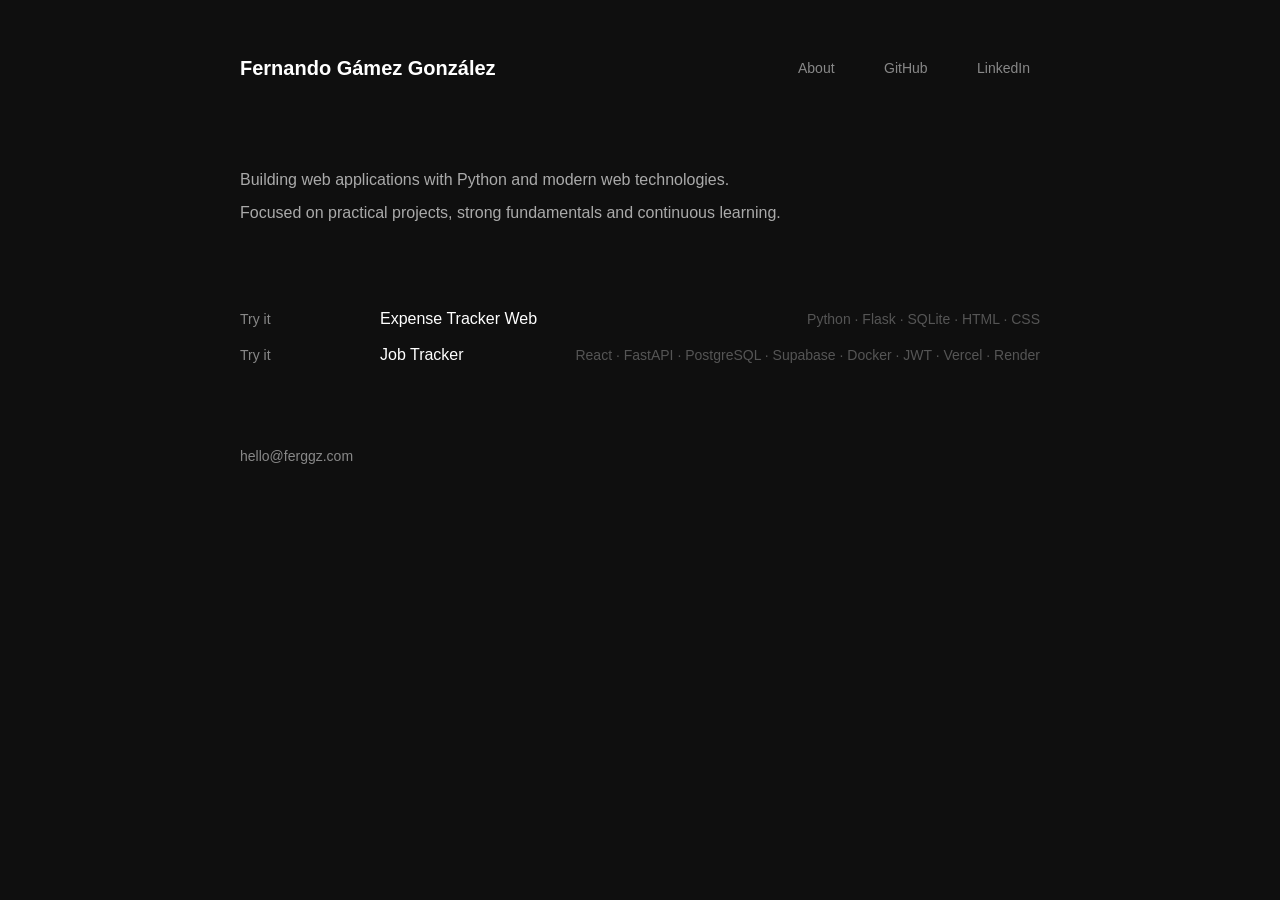
<file: index.html>
<!DOCTYPE html>
<html lang="en">

<!--
HOLA!👀 if u are reading this...
u basically have to hire me :)
-->

<head>
    <meta charset="UTF-8">
    <meta name="viewport" content="width=device-width, initial-scale=1.0">
    <title>Fernando Gámez González</title>
    <link rel="stylesheet" href="style.css">
    <link rel="icon" href="favicon.ico">

    <script async src="https://www.googletagmanager.com/gtag/js?id=G-WNK59Q7NZS"></script>
    <script>
      window.dataLayer = window.dataLayer || [];
      function gtag(){dataLayer.push(arguments);}
      gtag('js', new Date());

      gtag('config', 'G-WNK59Q7NZS');
    </script>

<script type="text/javascript">
    (function(c,l,a,r,i,t,y){
        c[a]=c[a]||function(){(c[a].q=c[a].q||[]).push(arguments)};
        t=l.createElement(r);t.async=1;t.src="https://www.clarity.ms/tag/"+i;
        y=l.getElementsByTagName(r)[0];y.parentNode.insertBefore(t,y);
    })(window, document, "clarity", "script", "xcm3lst7wf");
</script>

</head>

<body class="home"> 

    <header>
        <span class="logo logo-static" title="Yes, I'm available :)">
            Fernando Gámez González
        </span>

        <nav>
            <a href="about.html">About</a>
            <a href="https://github.com/ferggz" target="_blank">GitHub</a>
            <a href="https://www.linkedin.com/in/ferggz" target="_blank">LinkedIn</a>
        </nav>
    </header>

    <main>
        <section id="about" class="intro">
            <p>Building web applications with Python and modern web technologies.</p>
            <p>Focused on practical projects, strong fundamentals and continuous learning.</p>
        </section>

        <section class="projects">

            <div class="project">
                <div class="project-links">
                    <a href="https://expense-tracker-web-vm2s.onrender.com" class="try" target="_blank">Try it</a>
                </div>
                <a href="https://github.com/ferggz/expense-tracker-web" class="title" target="_blank">Expense Tracker Web</a>
                <span class="tech">Python · Flask · SQLite · HTML · CSS</span>
            </div>

            <div class="project">
                <div class="project-links">
                    <a href="https://job-tracker-fullstack-three.vercel.app" class="try" target="_blank">Try it</a>
                </div>
                <a href="https://github.com/ferggz/job-tracker-fullstack" class="title" target="_blank">Job Tracker</a>
                <span class="tech">React · FastAPI · PostgreSQL · Supabase · Docker · JWT · Vercel · Render</span>
            </div>

        </section>

        <footer>
            <a href="mailto:hello@ferggz.com">hello@ferggz.com</a>
        </footer>
    </main>

</body>
</html>
</file>
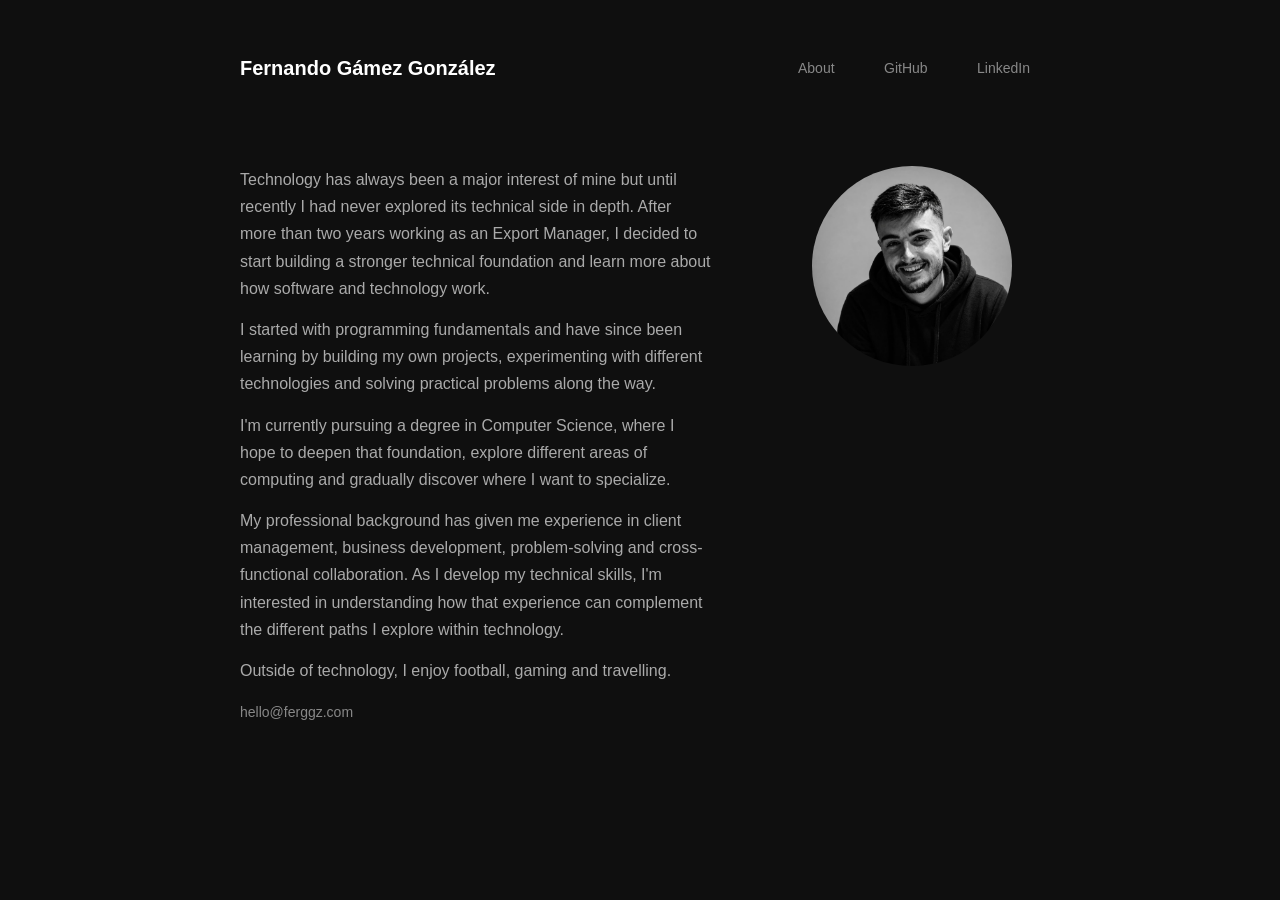
<file: about.html>
<!DOCTYPE html>
<html lang="en">

<!--
HOLA!👀 sorry but if u are reading this...
u basically have to hire me :D
-->

<head>
    <meta charset="UTF-8">
    <meta name="viewport" content="width=device-width, initial-scale=1.0">
    <title>About · Fernando Gámez González</title>
    <link rel="stylesheet" href="style.css">
    <link rel="icon" href="favicon.ico">
</head>
<body class="about-page-body">

    <header>
        <a href="index.html" class="logo logo-link" title="Yes, I'm available :)">
            Fernando Gámez González
        </a>

        <nav>
            <a href="about.html">About</a>
            <a href="https://github.com/ferggz" target="_blank">GitHub</a>
            <a href="https://www.linkedin.com/in/ferggz" target="_blank">LinkedIn</a>
        </nav>
    </header>

    <main>
        <section class="about-page">
            <div class="about-layout">
                <div class="about-text">
                    <p>
                        Technology has always been a major interest of mine but until recently I had never explored its technical side in depth. After more than two years working as an Export Manager, I decided to start building a stronger technical foundation and learn more about how software and technology work.
                    </p>

                    <p>
                        I started with programming fundamentals and have since been learning by building my own projects, experimenting with different technologies and solving practical problems along the way.
                    </p>

                    <p>
                        I'm currently pursuing a degree in Computer Science, where I hope to deepen that foundation, explore different areas of computing and gradually discover where I want to specialize.
                    </p>

                    <p>
                        My professional background has given me experience in client management, business development, problem-solving and cross-functional collaboration. As I develop my technical skills, I'm interested in understanding how that experience can complement the different paths I explore within technology.
                    </p>

                    <p>
                        Outside of technology, I enjoy football, gaming and travelling.
                    </p>

                    <p>
                        <a href="mailto:hello@ferggz.com">hello@ferggz.com</a>
                    </p>
                </div>

                <img src="assets/images/ferggz.jpg" class="profilepic" alt="Fernando Gámez González">
            </div>
        </section>
    </main>

</body>
</html>
</file>
<file: style.css>
body {
    margin: 0;
    background-color: #0f0f0f;
    color: #eaeaea;
    font-family: -apple-system, BlinkMacSystemFont, "Segoe UI", sans-serif;
    min-height: 100vh;
}

header {
    display: flex;
    justify-content: space-between;
    align-items: center;
    max-width: 800px;
    margin: 0 auto;
    padding: 50px 20px 0;
}

.logo {
    font-size: 20px;
    font-weight: 600;
    color: #fff;
    text-decoration: none;
    padding: 6px 10px;
    border-radius: 8px;
    line-height: 1.2;
    cursor: default;
}

.logo-static {
    margin-left: -10px;
}

.logo-link {
    margin-left: -10px;
    transition: all 0.2s ease;
}

.logo-link:hover {
    background-color: rgba(255, 255, 255, 0.06);
}

nav a {
    color: #888;
    margin-left: 25px;
    text-decoration: none;
    font-size: 14px;
    padding: 6px 10px;
    border-radius: 8px;
    transition: all 0.2s ease;
}

nav a:hover {
    color: #fff;
    background-color: rgba(255, 255, 255, 0.06);
}

.about-page-body .logo {
    padding: 6px 10px;
    border-radius: 8px;
    transition: all 0.2s ease;
    margin-left: -10px;
    cursor: pointer;
}

.about-page-body .logo:hover {
    background-color: rgba(255, 255, 255, 0.06);
}

main {
    max-width: 800px;
    margin: 0 auto;
    padding: 80px 20px;
}

.intro {
    margin-bottom: 80px;
}

.intro p {
    margin: 0 0 6px;
}

.about {
    margin-bottom: 60px;
    color: #888;
    line-height: 1.7;
    max-width: 620px;
}

.about p {
    margin: 0;
}

.intro,
.about-page {
    color: #aaa;
    line-height: 1.7;
}

.about-layout {
    display: flex;
    justify-content: space-between;
    align-items: flex-start;
    gap: 100px;
}

.about-page p {
    margin: 0 0 14px;
}

.about-page a {
    font-size: 14px;
    color: #888;
    text-decoration: none;
}

.about-page a:hover {
    color: #fff;
}

.profilepic {
    width: 200px;
    height: 200px;
    border-radius: 50%;
    object-fit: cover;
    object-position: center 35%;
    margin-right: 28px;
    transition: transform 0.2s ease;
}

.profilepic:hover {
    transform: scale(1.05);
}

.projects {
    display: flex;
    flex-direction: column;
    gap: 18px;
    padding: 4px 0;
}

.project {
    display: grid;
    grid-template-columns: 120px 1fr minmax(280px, auto);
    align-items: center;
    gap: 20px;
}

.project-links {
    display: flex;
    gap: 10px;
}

.try {
    color: #888;
    font-size: 14px;
    text-decoration: none;
}

.try:hover {
    color: #fff;
}

.project:hover .title {
    color: #fff;
}

.project:hover .year,
.project:hover .tech {
    color: #888;
}

.code {
    color: #555;
    font-size: 14px;
    text-decoration: none;
}

.code:hover {
    color: #fff;
}

.year {
    color: #555;
    font-size: 14px;
}

.title {
    color: #fff;
    text-decoration: none;
    font-size: 16px;
}

.title:hover {
    text-decoration: underline;
}

.tech {
    color: #555;
    font-size: 14px;
    text-align: right;
    white-space: nowrap;
}

footer {
    margin-top: 80px;
    color: #555;
    font-size: 14px;
}

footer a {
    color: #888;
    text-decoration: none;
}

footer a:hover {
    color: #fff;
}

@media (max-width: 700px) {
    header {
        padding: 30px 24px 0;
        flex-direction: column;
        align-items: flex-start;
        gap: 20px;
    }

    main {
        padding: 50px 24px;
    }

    nav {
        display: flex;
        flex-wrap: wrap;
        gap: 12px;
    }

    nav a {
        margin-left: 0;
        margin-right: 0;
    }

    .intro {
        margin-bottom: 50px;
    }

    .project {
        grid-template-columns: 1fr;
        row-gap: 4px;
        padding: 10px 0;
    }

    .year {
        text-align: left;
    }

    .tech {
        grid-column: auto;
        text-align: left;
    }

    .about-layout {
        flex-direction: column;
        gap: 30px;
    }

    .profilepic {
        width: 120px;
        height: 120px;
        margin-right: 0;
        order: -1;
    }

    footer {
        margin-top: 50px;
    }
}
</file>
